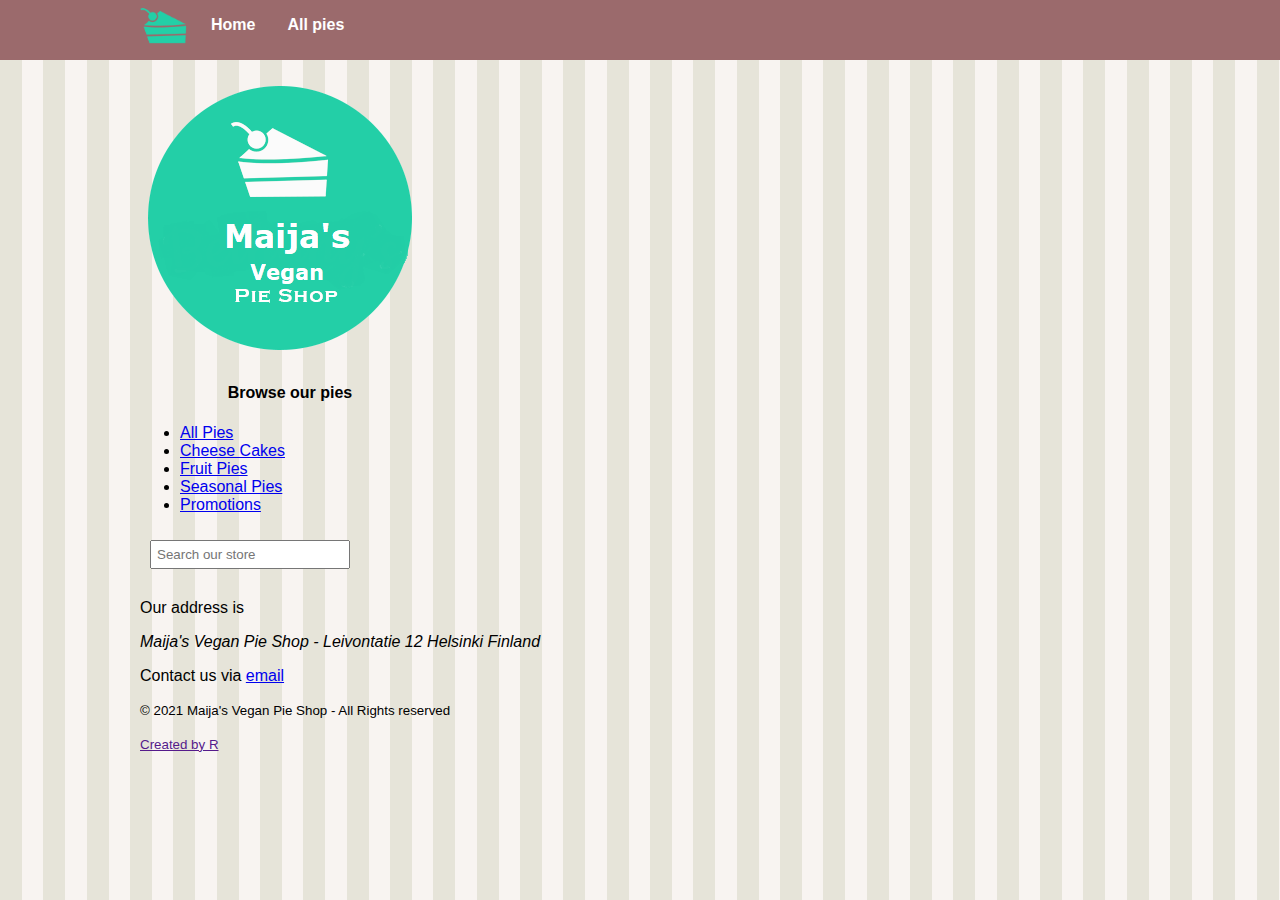
<file: about.html>
<!DOCTYPE html>
<html lang="en">

<head>
    <meta charset="UTF-8">
    <meta http-equiv="X-UA-Compatible" content="IE=edge">
    <meta name="author" content="Maija's Vegan Pie Shop">
    <meta name="description" content="Store front for Maija's Vegan Pie Shop">
    <!-- layout that looks great on all types of devices aka responsive layout -->
    <meta name="viewport" content="width=device-width, initial-scale=1.0">
    <!-- favicon here -->
    <link rel="icon" type="img/png" href="favicon.png">
    <!-- css stuff here -->
    <link rel="stylesheet" href="css/style.css">

    <!-- display correctly is IE9 or older/less -->
    <!-- [if lt IE 9]>
          <script src="https://oss.maxcdn.com/libs/html5shiv/3.7.0/html5shiv.js"></script>
        <![endif] -->
    <title>Maija's Vegan Pie Shop - Front Page</title>
</head>

<body>
    <header id="mainheader">
        <nav>
            <ul>
                <li><img src="img/pie.png" height="55" /></li>
                <li><a href="index.html">Home</a></li>
                <li><a href="pieoverview.html">All pies</a></li>
            </ul>
        </nav>
    </header>

    <!-- layout element just used for layout purposes -->
    <div style="width: 1000px;margin-left: auto;margin-right: auto;">
        <aside id="leftmenu">
            <a href="index.html"><img src="img/maijalogo.png" /></a>
            <header>
                <h4 style="text-align:center;">Browse our pies</h4>
            </header>
            <ul>
                <li>
                    <a href="pieoverview.html">All Pies</a>
                </li>
                <li>
                    <a href="cheesecakes.html">Cheese Cakes</a>
                </li>
                <li>
                    <a href="fruitpies.html">Fruit Pies</a>
                </li>
                <li>
                    <a href="seasonalpies.html">Seasonal Pies</a>
                </li>
                <li>
                    <a href="#mainsection">Promotions</a>
                </li>
            </ul>
            <!-- search box for the website. With class attribute can group elements within the page -->
            <input type="search" class="searchbox" placeholder="Search our store" />
        </aside>

        <main id="main">
            <article>
                <iframe width="560" height="315" src="https://www.youtube.com/embed/HROuPWUWIQY" 
                frameborder="0" 
                allow="accelerometer; autoplay; clipboard-write; encrypted-media; gyroscope; picture-in-picture" 
                allowfullscreen></iframe>
            </article>
        </main>
        <footer>
            <p>Our address is
            <address> Maija's Vegan Pie Shop - Leivontatie 12 Helsinki Finland</address>
            </p>
            <p>Contact us via <a href="mailto:info@info.tes122">email</a></p>
            <small>&copy; 2021 Maija's Vegan Pie Shop - All Rights reserved </small>
            <p><small><a href="">Created by R</a></small></p>
        </footer>

</body>

</html>
</file>
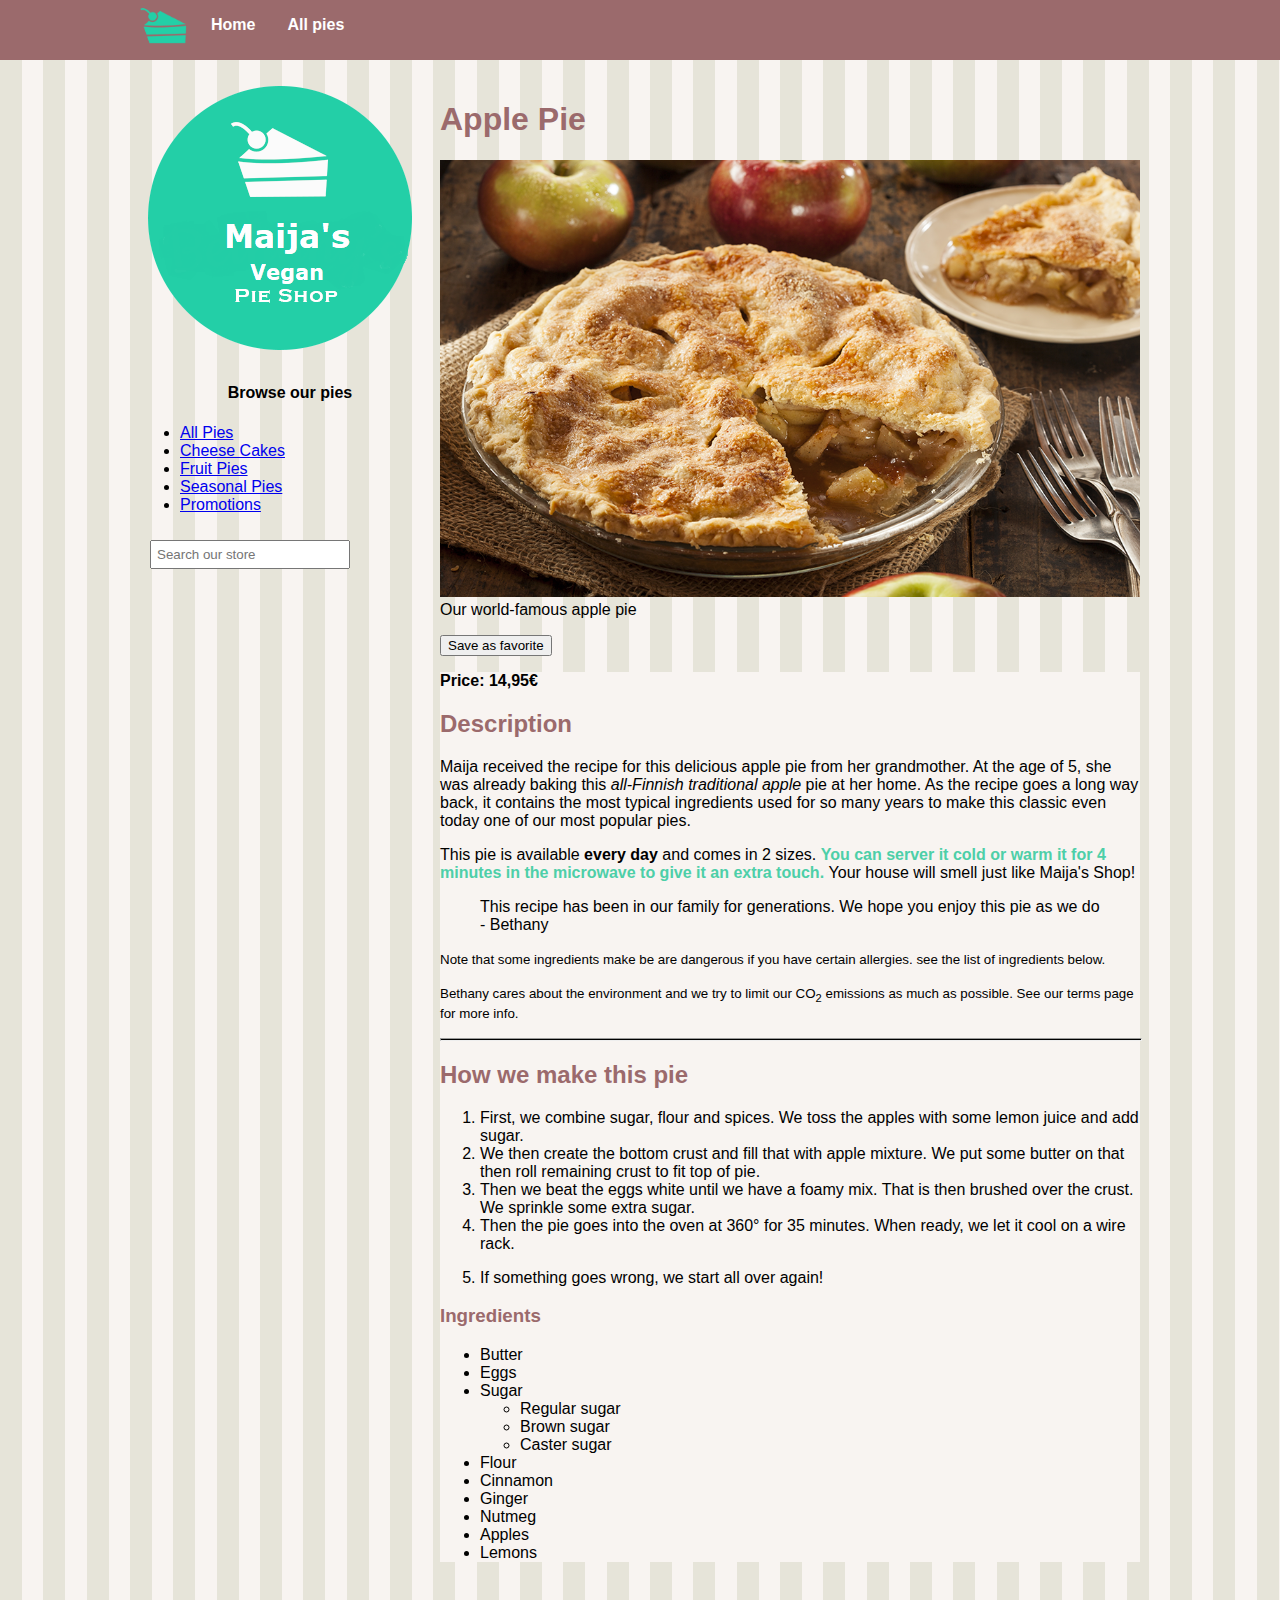
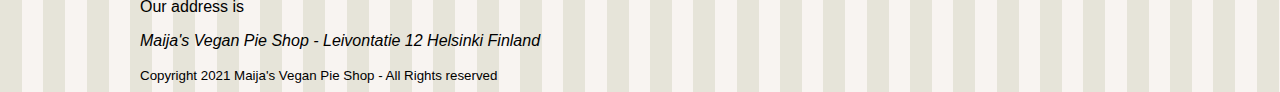
<file: applepie.html>
<!DOCTYPE html>
<html lang="en">

<head>
    <meta charset="UTF-8">
    <meta http-equiv="X-UA-Compatible" content="IE=edge">
    <meta name="author" content="Maija's Vegan Pie Shop">
    <meta name="description" content="Store front for Maija's Vegan Pie Shop">
    <!-- layout that looks great on all types of devices aka responsive layout -->
    <meta name="viewport" content="width=device-width, initial-scale=1.0">
    <!-- favicon here -->
    <link rel="icon" type="img/png" href="favicon.png">
    <!-- css stuff here -->
    <link rel="stylesheet" href="css/style.css">

    <!-- display correctly is IE9 or older/less -->
    <!-- [if lt IE 9]>
          <script src="https://oss.maxcdn.com/libs/html5shiv/3.7.0/html5shiv.js"></script>
        <![endif] -->
    <title>Apple Pie</title>
    <script>

        function save(){
            localStorage.setItem("applepie", true);
        }

        window.onload = function(){
            var favorite = document.getElementById('favorite');
            if(window.localStorage)
            {
                var storage = window.localStorage;
                if(storage.getItem('applepie') == 'true')
                {
                    favorite.innerHTML = "Apple pie is one of your favorites";
                }
            }
        }
    </script>
</head>

<body>
    <header id="mainheader">
        <nav>
            <ul>
                <li><img src="img/pie.png" height="55" /></li>
                <li><a href="index.html">Home</a></li>
                <li><a href="pieoverview.html">All pies</a></li>
            </ul>
        </nav>
    </header>

    <!-- layout element just used for layout purposes -->
    <div style="width: 1000px;margin-left: auto;margin-right: auto;">
        <aside id="leftmenu">
            <img src="img/maijalogo.png" />
            <header>
                <h4 style="text-align:center;">Browse our pies</h4>
            </header>
            <ul>
                <li>
                    <a href="pieoverview.html">All Pies</a>
                </li>
                <li>
                    <a href="cheesecakes.html">Cheese Cakes</a>
                </li>
                <li>
                    <a href="fruitpies.html">Fruit Pies</a>
                </li>
                <li>
                    <a href="seasonalpies.html">Seasonal Pies</a>
                </li>
                <li>
                    <a href="#mainsection">Promotions</a>
                </li>
            </ul>
            <!-- search box for the website. With class attribute can group elements within the page -->
            <input type="search" class="searchbox" placeholder="Search our store" />
        </aside>

        <main id="main">
            <header>
                <h1>Apple Pie</h1>
            </header>
            <figure style="margin: 0;">
                <a href="img/products/applepie.jpg" target="_blank">
                    <img src="img/products/applepie.jpg" width="700" alt="Apple pie">
                </a>
                <figcaption>Our world-famous apple pie</figcaption>
            </figure>

            <p>
                <button onclick="save()" type="button">Save as favorite</button>
                <span id="favorite"></span>
            </p>

            <div style="background-color: #f8f4f1;">
                <strong>Price: 14,95€</strong>
                <h2>Description</h2>
                <p>
                    Maija received the recipe for this delicious apple pie from her grandmother. At the age of 5,
                    she was already baking this <em>all-Finnish traditional apple</em> pie at her home.
                    As the recipe goes a long way back, it contains the most typical ingredients used for so many
                    years to make this classic even today one of our most popular pies.
                </p>
                <p>
                    This pie is available <strong>every day</strong> and comes in 2 sizes.
                    <span style="color: #4dcfa8; font-weight: bold;">
                        You can server it cold or warm it for 4 minutes in the microwave to give it an extra touch.
                    </span>
                    Your house will smell just like Maija's Shop!
                </p>
                <blockquote>
                    This recipe has been in our family for generations.
                    We hope you enjoy this pie as we do - Bethany
                </blockquote>

                <p><small>Note that some ingredients make be are dangerous if you have certain allergies.
                        see the list of ingredients below.</small></p>
                <p><small>Bethany cares about the environment and we try to limit our CO<sub>2</sub>
                        emissions as much as possible. See our terms page for more info.</small></p>
                <hr class="hrclass">

                <h2>How we make this pie</h2>
                <ol type="1">
                    <li>First, we combine sugar, flour and spices.
                        We toss the apples with some lemon juice and add sugar.</li>
                    <li>We then create the bottom crust and fill that with apple mixture.
                        We put some butter on that then roll remaining crust to fit top of pie.</li>
                    <li>Then we beat the eggs white until we have a foamy mix. That is then brushed over the crust.
                        We
                        sprinkle some extra sugar.</li>
                    <li>Then the pie goes into the oven at 360° for 35 minutes. When ready, we let it cool on a wire
                        rack.</li>
                </ol>
                <ol start="5">
                    <li>If something goes wrong, we start all over again!</li>
                </ol>
                <h3>Ingredients</h3>
                <ul>
                    <li>Butter</li>
                    <li>Eggs</li>
                    <li>Sugar</li>
                    <ul>
                        <li>Regular sugar</li>
                        <li>Brown sugar</li>
                        <li>Caster sugar</li>
                    </ul>
                    <li>Flour</li>
                    <li>Cinnamon</li>
                    <li>Ginger</li>
                    <li>Nutmeg</li>
                    <li>Apples</li>
                    <li>Lemons</li>
                </ul>
            </div>

        </main>
        <footer>
            <p>Our address is
            <address> Maija's Vegan Pie Shop - Leivontatie 12 Helsinki Finland</address>
            </p>
            <small>Copyright 2021 Maija's Vegan Pie Shop - All Rights reserved</small>
        </footer>
    </div>

</body>

</html>
</file>
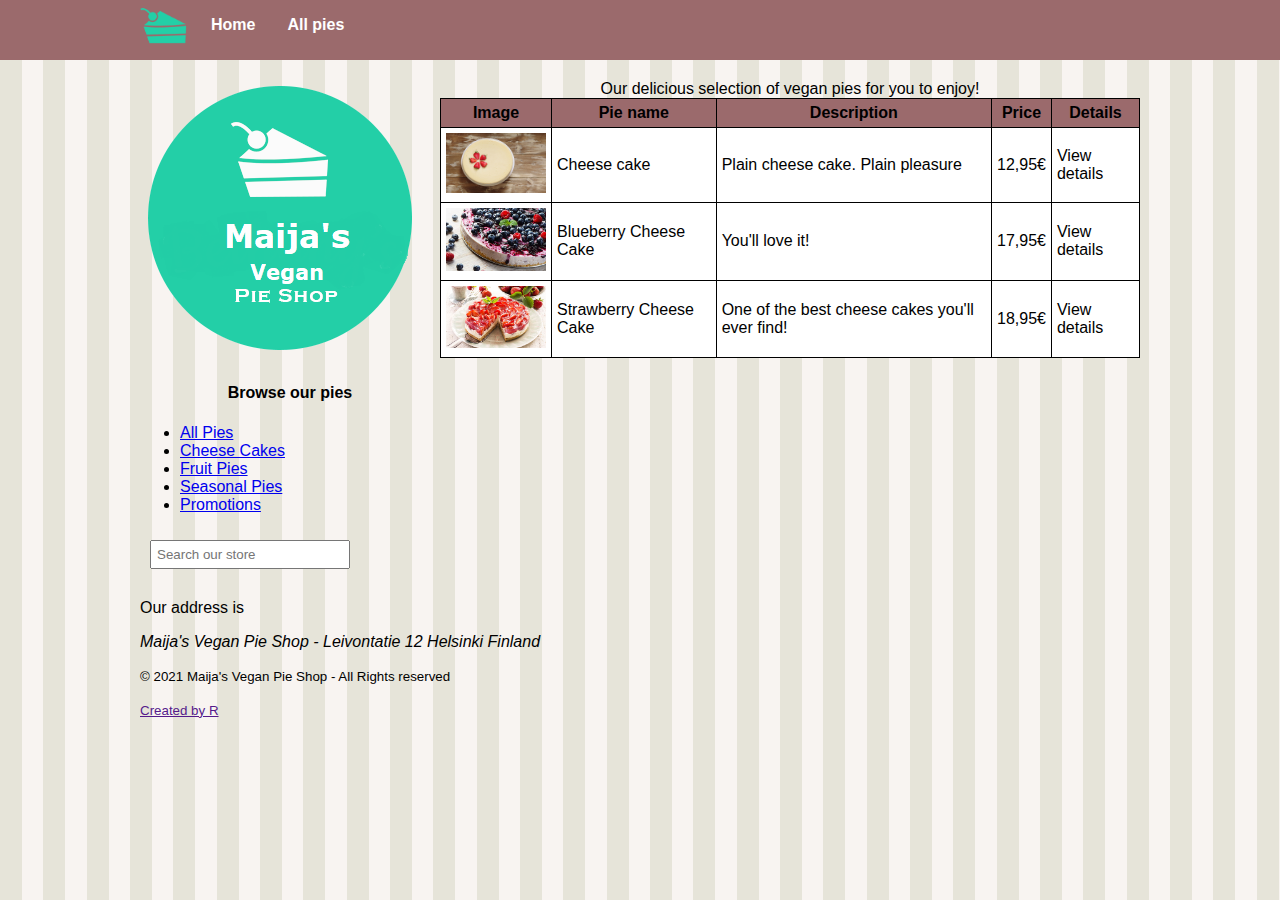
<file: cheesecakes.html>
<!DOCTYPE html>
<html lang="en">

<head>
    <meta charset="UTF-8">
    <meta http-equiv="X-UA-Compatible" content="IE=edge">
    <meta name="author" content="Maija's Vegan Pie Shop">
    <meta name="description" content="Store front for Maija's Vegan Pie Shop">
    <!-- layout that looks great on all types of devices aka responsive layout -->
    <meta name="viewport" content="width=device-width, initial-scale=1.0">
    <!-- favicon here -->
    <link rel="icon" type="img/png" href="favicon.png">
    <!-- css stuff here -->
    <link rel="stylesheet" href="css/style.css">

    <!-- display correctly is IE9 or older/less -->
    <!-- [if lt IE 9]>
          <script src="https://oss.maxcdn.com/libs/html5shiv/3.7.0/html5shiv.js"></script>
        <![endif] -->
    <title>Category of Pies</title>
</head>

<body>
    <header id="mainheader">
        <nav>
            <ul>
                <li><img src="img/pie.png" height="55" /></li>
                <li><a href="index.html">Home</a></li>
                <li><a href="pieoverview.html">All pies</a></li>
            </ul>
        </nav>
    </header>

    <!-- layout element just used for layout purposes -->
    <div style="width: 1000px;margin-left: auto;margin-right: auto;">
        <aside id="leftmenu">
            <img src="img/maijalogo.png" />
            <header>
                <h4 style="text-align:center;">Browse our pies</h4>
            </header>
            <ul>
                <li>
                    <a href="pieoverview.html">All Pies</a>
                </li>
                <li>
                    <a href="cheesecakes.html">Cheese Cakes</a>
                </li>
                <li>
                    <a href="fruitpies.html">Fruit Pies</a>
                </li>
                <li>
                    <a href="seasonalpies.html">Seasonal Pies</a>
                </li>
                <li>
                    <a href="#mainsection">Promotions</a>
                </li>
            </ul>
            <!-- search box for the website. With class attribute can group elements within the page -->
            <input type="search" class="searchbox" placeholder="Search our store" />
        </aside>

        <main id="main">
            <table>
                <caption>
                    Our delicious selection of vegan pies for you to enjoy!
                </caption>
                <!-- table header -->
                <thead id="pieinfoheader">
                    <tr>
                        <th>Image</th>
                        <th>Pie name</th>
                        <th>Description</th>
                        <th>Price</th>
                        <th>Details</th>
                    </tr>
                </thead>
                <tbody>
                    <tr>
                        <td><img src="img/products/cheesecakesmall.jpg" width="100" alt="cheesecake with strawberries">
                        </td>
                        <td>Cheese cake</td>
                        <td>Plain cheese cake. Plain pleasure</td>
                        <td>12,95€</td>
                        <td>View details</td>
                    </tr>
                    <tr>
                        <td><img src="img/products/blueberrycheesecakesmall.jpg" width="100"></td>
                        <td>Blueberry Cheese Cake</td>
                        <td>You'll love it!</td>
                        <td>17,95€</td>
                        <td>View details</td>
                    </tr>
                    <tr>
                        <td><img src="img/products/strawberrycheesecakesmall.jpg" width="100"></td>
                        <td>Strawberry Cheese Cake</td>
                        <td>One of the best cheese cakes you'll ever find!</td>
                        <td>18,95€</td>
                        <td>View details</td>
                    </tr>
                </tbody>
            </table>
        </main>
        <footer>
            <p>Our address is
            <address> Maija's Vegan Pie Shop - Leivontatie 12 Helsinki Finland</address>
            </p>
            <small>&copy; 2021 Maija's Vegan Pie Shop - All Rights reserved </small>
            <p><small><a href="">Created by R</a></small></p>
        </footer>

</body>

</html>
</file>
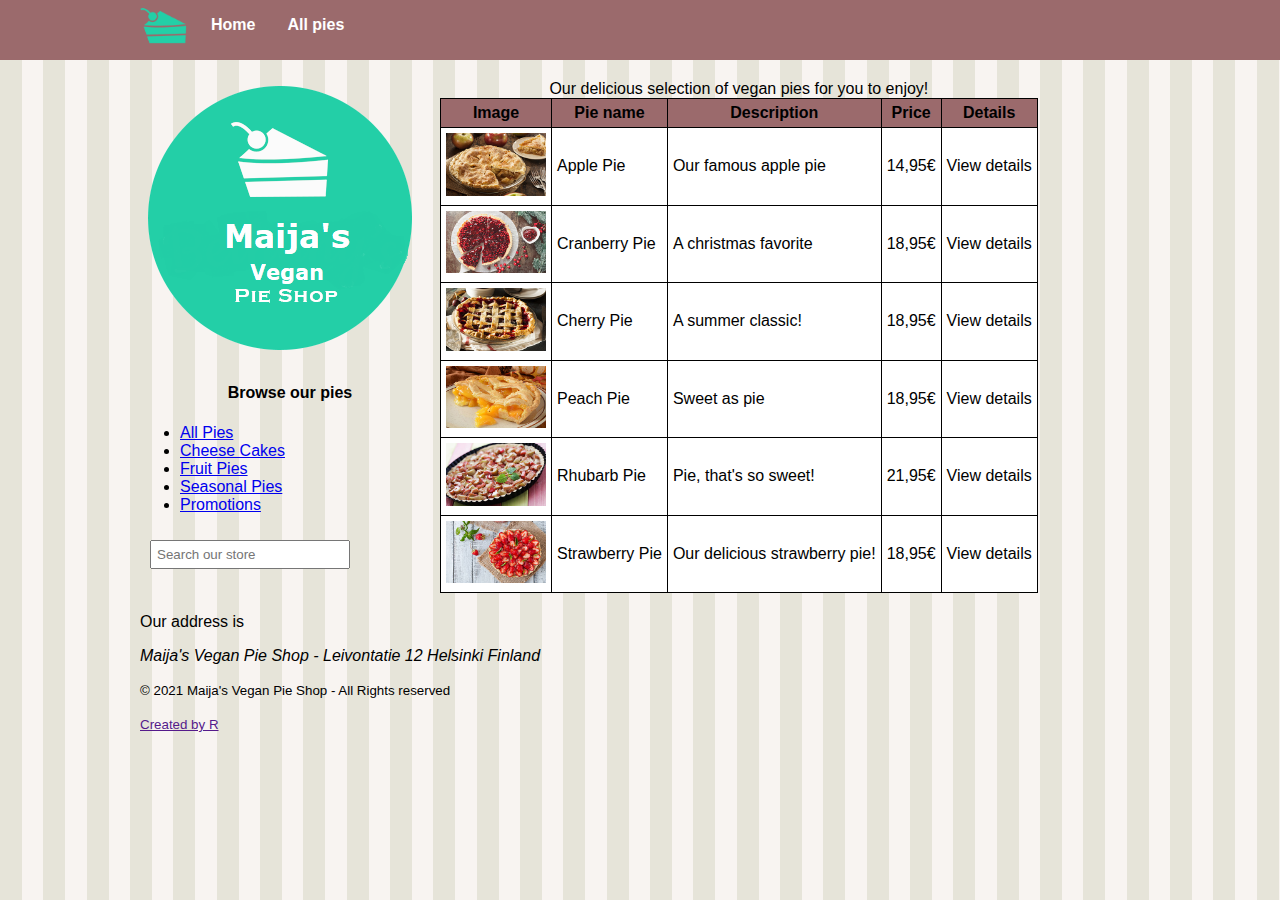
<file: fruitpies.html>
<!DOCTYPE html>
<html lang="en">

<head>
    <meta charset="UTF-8">
    <meta http-equiv="X-UA-Compatible" content="IE=edge">
    <meta name="author" content="Maija's Vegan Pie Shop">
    <meta name="description" content="Store front for Maija's Vegan Pie Shop">
    <!-- layout that looks great on all types of devices aka responsive layout -->
    <meta name="viewport" content="width=device-width, initial-scale=1.0">
    <!-- favicon here -->
    <link rel="icon" type="img/png" href="favicon.png">
    <!-- css stuff here -->
    <link rel="stylesheet" href="css/style.css">

    <!-- display correctly is IE9 or older/less -->
    <!-- [if lt IE 9]>
          <script src="https://oss.maxcdn.com/libs/html5shiv/3.7.0/html5shiv.js"></script>
        <![endif] -->
    <title>Category of Pies</title>
</head>

<body>
    <header id="mainheader">
        <nav>
            <ul>
                <li><img src="img/pie.png" height="55" /></li>
                <li><a href="index.html">Home</a></li>
                <li><a href="pieoverview.html">All pies</a></li>
            </ul>
        </nav>
    </header>

    <!-- layout element just used for layout purposes -->
    <div style="width: 1000px;margin-left: auto;margin-right: auto;">
        <aside id="leftmenu">
            <img src="img/maijalogo.png" />
            <header>
                <h4 style="text-align:center;">Browse our pies</h4>
            </header>
            <ul>
                <li>
                    <a href="pieoverview.html">All Pies</a>
                </li>
                <li>
                    <a href="cheesecakes.html">Cheese Cakes</a>
                </li>
                <li>
                    <a href="fruitpies.html">Fruit Pies</a>
                </li>
                <li>
                    <a href="seasonalpies.html">Seasonal Pies</a>
                </li>
                <li>
                    <a href="#mainsection">Promotions</a>
                </li>
            </ul>
            <!-- search box for the website. With class attribute can group elements within the page -->
            <input type="search" class="searchbox" placeholder="Search our store" />
        </aside>

        <main id="main">
            <table>
                <caption>
                    Our delicious selection of vegan pies for you to enjoy!
                </caption>
                <!-- table header -->
                <thead id="pieinfoheader">
                    <tr>
                        <th>Image</th>
                        <th>Pie name</th>
                        <th>Description</th>
                        <th>Price</th>
                        <th>Details</th>
                    </tr>
                </thead>
                <tbody>
                    <tr>
                        <td><img src="img/products/applepiesmall.jpg" width="100"></td>
                        <td>Apple Pie</td>
                        <td>Our famous apple pie</td>
                        <td>14,95€</td>
                        <td>View details</td>
                    </tr>
                    <tr>
                        <td><img src="img/products/cranberrypiesmall.jpg" width="100"></td>
                        <td>Cranberry Pie</td>
                        <td>A christmas favorite</td>
                        <td>18,95€</td>
                        <td>View details</td>
                    </tr>
                    <tr>
                        <td><img src="img/products/cherrypiesmall.jpg" width="100"></td>
                        <td>Cherry Pie</td>
                        <td>A summer classic!</td>
                        <td>18,95€</td>
                        <td>View details</td>
                    </tr>
                    <tr>
                        <td><img src="img/products/peachpiesmall.jpg" width="100"></td>
                        <td>Peach Pie</td>
                        <td>Sweet as pie</td>
                        <td>18,95€</td>
                        <td>View details</td>
                    </tr>
                    <tr>
                        <td><img src="img/products/rhubarbpiesmall.jpg" width="100"></td>
                        <td>Rhubarb Pie</td>
                        <td>Pie, that's so sweet!</td>
                        <td>21,95€</td>
                        <td>View details</td>
                    </tr>
                    <tr>
                        <td><img src="img/products/strawberrypiesmall.jpg" width="100"></td>
                        <td>Strawberry Pie</td>
                        <td>Our delicious strawberry pie!</td>
                        <td>18,95€</td>
                        <td>View details</td>
                    </tr>
                </tbody>
            </table>
        </main>
        <footer>
            <p>Our address is
            <address> Maija's Vegan Pie Shop - Leivontatie 12 Helsinki Finland</address>
            </p>
            <small>&copy; 2021 Maija's Vegan Pie Shop - All Rights reserved </small>
            <p><small><a href="">Created by R</a></small></p>
        </footer>

</body>

</html>
</file>
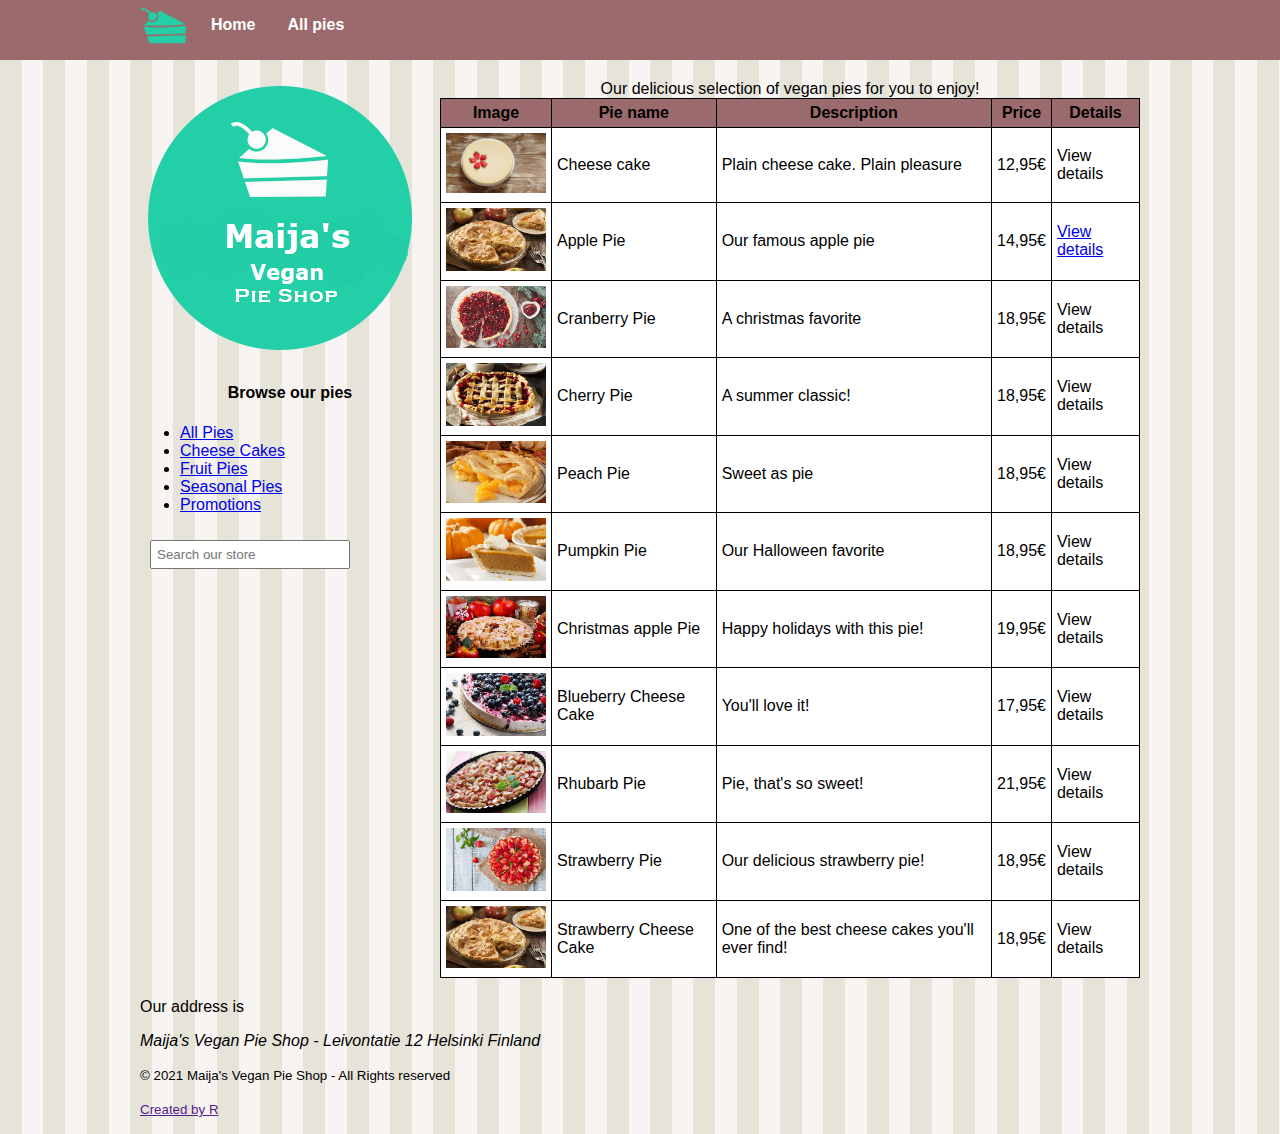
<file: pieoverview.html>
<!DOCTYPE html>
<html lang="en">

<head>
    <meta charset="UTF-8">
    <meta http-equiv="X-UA-Compatible" content="IE=edge">
    <meta name="author" content="Maija's Vegan Pie Shop">
    <meta name="description" content="Store front for Maija's Vegan Pie Shop">
    <!-- layout that looks great on all types of devices aka responsive layout -->
    <meta name="viewport" content="width=device-width, initial-scale=1.0">
    <!-- favicon here -->
    <link rel="icon" type="img/png" href="favicon.png">
    <!-- css stuff here -->
    <link rel="stylesheet" href="css/style.css">

    <!-- display correctly is IE9 or older/less -->
    <!-- [if lt IE 9]>
          <script src="https://oss.maxcdn.com/libs/html5shiv/3.7.0/html5shiv.js"></script>
        <![endif] -->
    <title>Category of Pies</title>
</head>

<body>
    <header id="mainheader">
        <nav>
            <ul>
                <li><img src="img/pie.png" height="55" /></li>
                <li><a href="index.html">Home</a></li>
                <li><a href="pieoverview.html">All pies</a></li>
            </ul>
        </nav>
    </header>

    <!-- layout element just used for layout purposes -->
    <div style="width: 1000px;margin-left: auto;margin-right: auto;">
        <aside id="leftmenu">
            <img src="img/maijalogo.png" />
            <header>
                <h4 style="text-align:center;">Browse our pies</h4>
            </header>
            <ul>
                <li>
                    <a href="pieoverview.html">All Pies</a>
                </li>
                <li>
                    <a href="cheesecakes.html">Cheese Cakes</a>
                </li>
                <li>
                    <a href="fruitpies.html">Fruit Pies</a>
                </li>
                <li>
                    <a href="seasonalpies.html">Seasonal Pies</a>
                </li>
                <li>
                    <a href="#mainsection">Promotions</a>
                </li>
            </ul>
            <!-- search box for the website. With class attribute can group elements within the page -->
            <input type="search" class="searchbox" placeholder="Search our store" />
        </aside>

        <main id="main">
            <table>
                <caption>
                    Our delicious selection of vegan pies for you to enjoy!
                </caption>
                <!-- table header -->
                <thead id="pieinfoheader">
                    <tr>
                        <th>Image</th>
                        <th>Pie name</th>
                        <th>Description</th>
                        <th>Price</th>
                        <th>Details</th>
                    </tr>
                </thead>
                <tbody>
                    <tr>
                        <td><img src="img/products/cheesecakesmall.jpg" width="100" alt="cheesecake with strawberries">
                        </td>
                        <td>Cheese cake</td>
                        <td>Plain cheese cake. Plain pleasure</td>
                        <td>12,95€</td>
                        <td>View details</td>
                    </tr>
                    <tr>
                        <td><img src="img/products/applepiesmall.jpg" width="100"></td>
                        <td>Apple Pie</td>
                        <td>Our famous apple pie</td>
                        <td>14,95€</td>
                        <td><a href="applepie.html">View details</a></td>
                    </tr>
                    <tr>
                        <td><img src="img/products/cranberrypiesmall.jpg" width="100"></td>
                        <td>Cranberry Pie</td>
                        <td>A christmas favorite</td>
                        <td>18,95€</td>
                        <td>View details</td>
                    </tr>
                    <tr>
                        <td><img src="img/products/cherrypiesmall.jpg" width="100"></td>
                        <td>Cherry Pie</td>
                        <td>A summer classic!</td>
                        <td>18,95€</td>
                        <td>View details</td>
                    </tr>
                    <tr>
                        <td><img src="img/products/peachpiesmall.jpg" width="100"></td>
                        <td>Peach Pie</td>
                        <td>Sweet as pie</td>
                        <td>18,95€</td>
                        <td>View details</td>
                    </tr>
                    <tr>
                        <td><img src="img/products/pumpkinpiesmall.jpg" width="100"></td>
                        <td>Pumpkin Pie</td>
                        <td>Our Halloween favorite</td>
                        <td>18,95€</td>
                        <td>View details</td>
                    </tr>
                    <tr>
                        <td><img src="img/products/christmasapplepiesmall.jpg" width="100"></td>
                        <td>Christmas apple Pie</td>
                        <td>Happy holidays with this pie!</td>
                        <td>19,95€</td>
                        <td>View details</td>
                    </tr>
                    <tr>
                        <td><img src="img/products/blueberrycheesecakesmall.jpg" width="100"></td>
                        <td>Blueberry Cheese Cake</td>
                        <td>You'll love it!</td>
                        <td>17,95€</td>
                        <td>View details</td>
                    </tr>
                    <tr>
                        <td><img src="img/products/rhubarbpiesmall.jpg" width="100"></td>
                        <td>Rhubarb Pie</td>
                        <td>Pie, that's so sweet!</td>
                        <td>21,95€</td>
                        <td>View details</td>
                    </tr>
                    <tr>
                        <td><img src="img/products/strawberrypiesmall.jpg" width="100"></td>
                        <td>Strawberry Pie</td>
                        <td>Our delicious strawberry pie!</td>
                        <td>18,95€</td>
                        <td>View details</td>
                    </tr>
                    <tr>
                        <td><img src="img/products/applepiesmall.jpg" width="100"></td>
                        <td>Strawberry Cheese Cake</td>
                        <td>One of the best cheese cakes you'll ever find!</td>
                        <td>18,95€</td>
                        <td>View details</td>
                    </tr>
                </tbody>
            </table>
        </main>
        <footer>
            <p>Our address is
            <address> Maija's Vegan Pie Shop - Leivontatie 12 Helsinki Finland</address>
            </p>
            <small>&copy; 2021 Maija's Vegan Pie Shop - All Rights reserved </small>
            <p><small><a href="">Created by R</a></small></p>
        </footer>

</body>

</html>
</file>
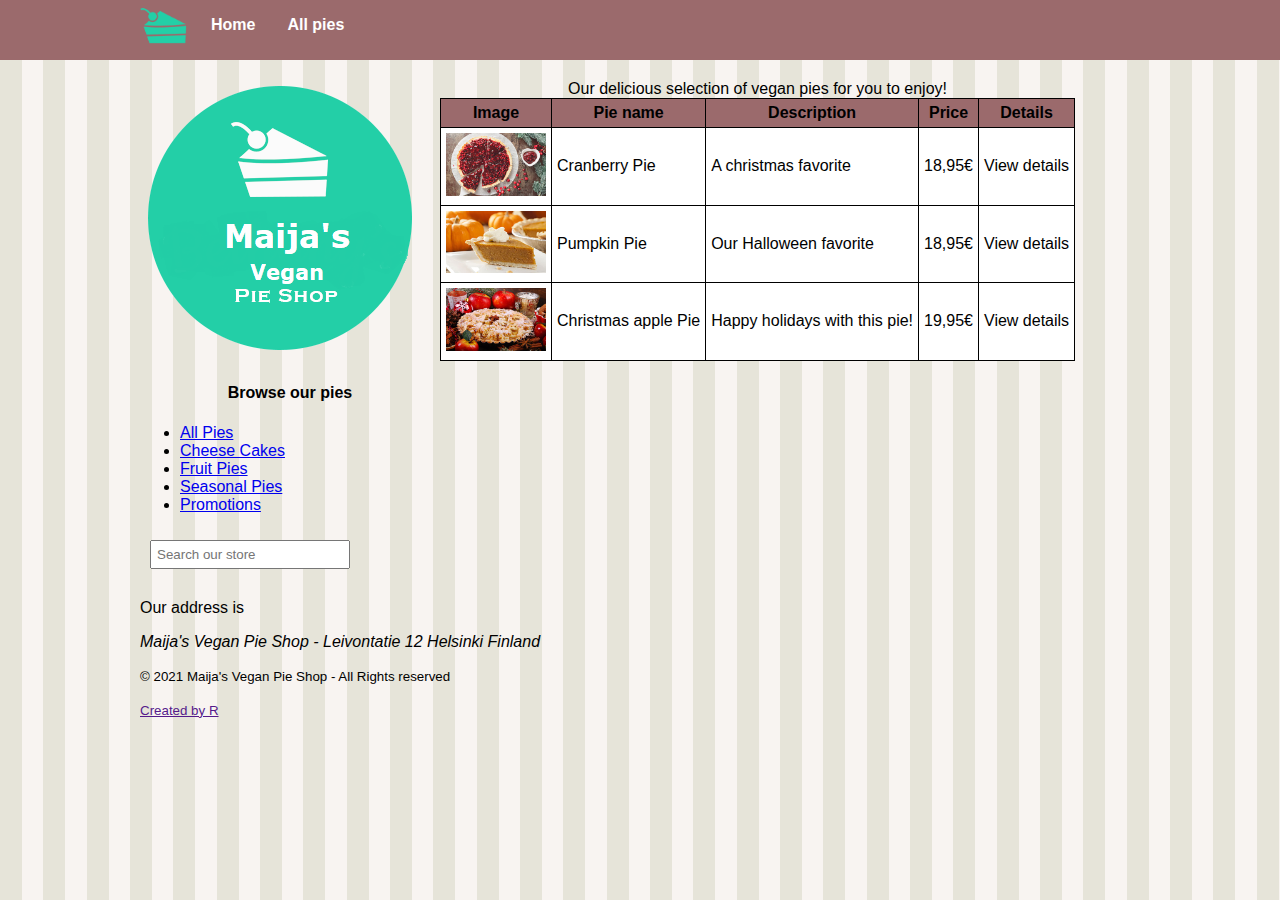
<file: seasonalpies.html>
<!DOCTYPE html>
<html lang="en">

<head>
    <meta charset="UTF-8">
    <meta http-equiv="X-UA-Compatible" content="IE=edge">
    <meta name="author" content="Maija's Vegan Pie Shop">
    <meta name="description" content="Store front for Maija's Vegan Pie Shop">
    <!-- layout that looks great on all types of devices aka responsive layout -->
    <meta name="viewport" content="width=device-width, initial-scale=1.0">
    <!-- favicon here -->
    <link rel="icon" type="img/png" href="favicon.png">
    <!-- css stuff here -->
    <link rel="stylesheet" href="css/style.css">

    <!-- display correctly is IE9 or older/less -->
    <!-- [if lt IE 9]>
          <script src="https://oss.maxcdn.com/libs/html5shiv/3.7.0/html5shiv.js"></script>
        <![endif] -->
    <title>Category of Pies</title>
</head>

<body>
    <header id="mainheader">
        <nav>
            <ul>
                <li><img src="img/pie.png" height="55" /></li>
                <li><a href="index.html">Home</a></li>
                <li><a href="pieoverview.html">All pies</a></li>
            </ul>
        </nav>
    </header>

    <!-- layout element just used for layout purposes -->
    <div style="width: 1000px;margin-left: auto;margin-right: auto;">
        <aside id="leftmenu">
            <img src="img/maijalogo.png" />
            <header>
                <h4 style="text-align:center;">Browse our pies</h4>
            </header>
            <ul>
                <li>
                    <a href="pieoverview.html">All Pies</a>
                </li>
                <li>
                    <a href="cheesecakes.html">Cheese Cakes</a>
                </li>
                <li>
                    <a href="fruitpies.html">Fruit Pies</a>
                </li>
                <li>
                    <a href="seasonalpies.html">Seasonal Pies</a>
                </li>
                <li>
                    <a href="#mainsection">Promotions</a>
                </li>
            </ul>
            <!-- search box for the website. With class attribute can group elements within the page -->
            <input type="search" class="searchbox" placeholder="Search our store" />
        </aside>

        <main id="main">
            <table>
                <caption>
                    Our delicious selection of vegan pies for you to enjoy!
                </caption>
                <!-- table header -->
                <thead id="pieinfoheader">
                    <tr>
                        <th>Image</th>
                        <th>Pie name</th>
                        <th>Description</th>
                        <th>Price</th>
                        <th>Details</th>
                    </tr>
                </thead>
                <tbody>
                    <tr>
                        <td><img src="img/products/cranberrypiesmall.jpg" width="100"></td>
                        <td>Cranberry Pie</td>
                        <td>A christmas favorite</td>
                        <td>18,95€</td>
                        <td>View details</td>
                    </tr>
                    <tr>
                        <td><img src="img/products/pumpkinpiesmall.jpg" width="100"></td>
                        <td>Pumpkin Pie</td>
                        <td>Our Halloween favorite</td>
                        <td>18,95€</td>
                        <td>View details</td>
                    </tr>
                    <tr>
                        <td><img src="img/products/christmasapplepiesmall.jpg" width="100"></td>
                        <td>Christmas apple Pie</td>
                        <td>Happy holidays with this pie!</td>
                        <td>19,95€</td>
                        <td>View details</td>
                    </tr>
                </tbody>
            </table>
        </main>
        <footer>
            <p>Our address is
            <address> Maija's Vegan Pie Shop - Leivontatie 12 Helsinki Finland</address>
            </p>
            <small>&copy; 2021 Maija's Vegan Pie Shop - All Rights reserved </small>
            <p><small><a href="">Created by R</a></small></p>
        </footer>
    </div>

</body>

</html>
</file>
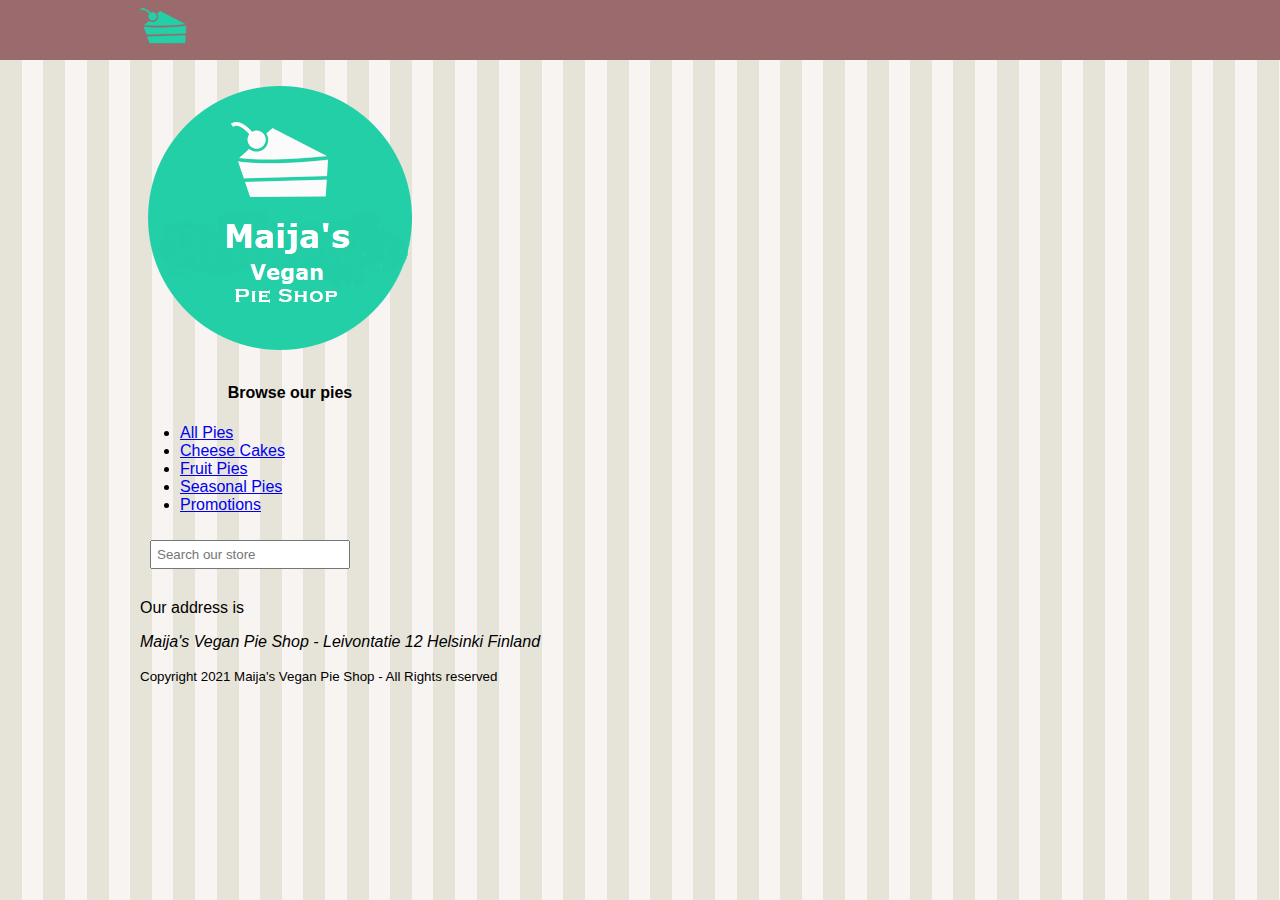
<file: template.html>
<!DOCTYPE html>
<html lang="en">

<head>
    <meta charset="UTF-8">
    <meta http-equiv="X-UA-Compatible" content="IE=edge">
    <meta name="author" content="Maija's Vegan Pie Shop">
    <meta name="description" content="Store front for Maija's Vegan Pie Shop">
    <!-- layout that looks great on all types of devices aka responsive layout -->
    <meta name="viewport" content="width=device-width, initial-scale=1.0">
    <!-- favicon here -->
    <link rel="icon" type="img/png" href="favicon.png">
    <!-- css stuff here -->
    <link rel="stylesheet" href="css/style.css">

    <!-- display correctly is IE9 or older/less -->
    <!-- [if lt IE 9]>
          <script src="https://oss.maxcdn.com/libs/html5shiv/3.7.0/html5shiv.js"></script>
        <![endif] -->
    <title>Document</title>
</head>

<body>
    <header id="mainheader">
        <nav>
            <img src="img/pie.png" height="55" />
        </nav>
    </header>

    <!-- layout element just used for layout purposes -->
    <div style="width: 1000px;margin-left: auto;margin-right: auto;">
        <aside id="leftmenu">
            <img src="img/maijalogo.png" />
            <header>
                <h4 style="text-align:center;">Browse our pies</h4>
            </header>
            <ul>
                <li>
                    <a href="pieoverview.html">All Pies</a>
                </li>
                <li>
                    <a href="cheesecakes.html">Cheese Cakes</a>
                </li>
                <li>
                    <a href="fruitpies.html">Fruit Pies</a>
                </li>
                <li>
                    <a href="seasonalpies.html">Seasonal Pies</a>
                </li>
                <li>
                    <a href="#mainsection">Promotions</a>
                </li>
            </ul>
            <!-- search box for the website. With class attribute can group elements within the page -->
            <input type="search" class="searchbox" placeholder="Search our store" />
        </aside>

        <main id="main">

        </main>
        <footer>
            <p>Our address is
            <address> Maija's Vegan Pie Shop - Leivontatie 12 Helsinki Finland</address>
            </p>
            <small>Copyright 2021 Maija's Vegan Pie Shop - All Rights reserved</small>
        </footer>
    </div>

</body>

</html>
</file>
<file: css/style.css>
body {
    margin-top: 0px;
    font-family: 'Segoe UI', Tahoma, Geneva, Verdana, sans-serif;
    margin-left: auto;
    margin-right: auto;
    background-color: #cefcf9;
    background-image: url("../img/pattern.png");
}
h1,
h2,
h3 {
    color: #9B6A6C;
}
.fp-h1 {
    font-size: 40px;
}
#mainheader {
    background-color: #9B6A6C;
}

nav {
    height: 60px;
    width: 1000px;
    margin: 0 auto 20px;
}

#leftmenu {
    float: left;
    width: 30%;
    margin-bottom: 20px;
}

.searchbox {
    padding: 5px;
    margin: 10px 10px;
    width: 200px;
}

#main {
    float: right;
    width: 70%;
    margin-bottom: 20px;

}

/* Important for the figure fix */
figure {
    margin: 0;
}

footer {
    clear: both;
    width: 100%;
}

/* makes sure that elements display correctly on the page */
header,
section,
footer,
aside,
nav,
main,
article,
figure {
    display: block;
}

nav>ul {
    list-style-type: none;
    margin: 0;
    padding: 0;
}

nav>ul>li {
    float: left;
}

nav>ul>li a {
    display: block;
    color: white;
    text-align: center;
    padding: 16px;
    text-decoration: none;
    font-weight: bold;
}

table,
td,
th {
    border: 1px solid black;
    border-collapse: collapse;
    padding: 5px;
}

td {
    background-color: white;
}

th {
    background-color: #9B6A6C;
}

hr.hrclass {
    background-color: black;
    width: 100%;
    height: 1px;
    /* border-top: 0.1px solid black */
  }
</file>
